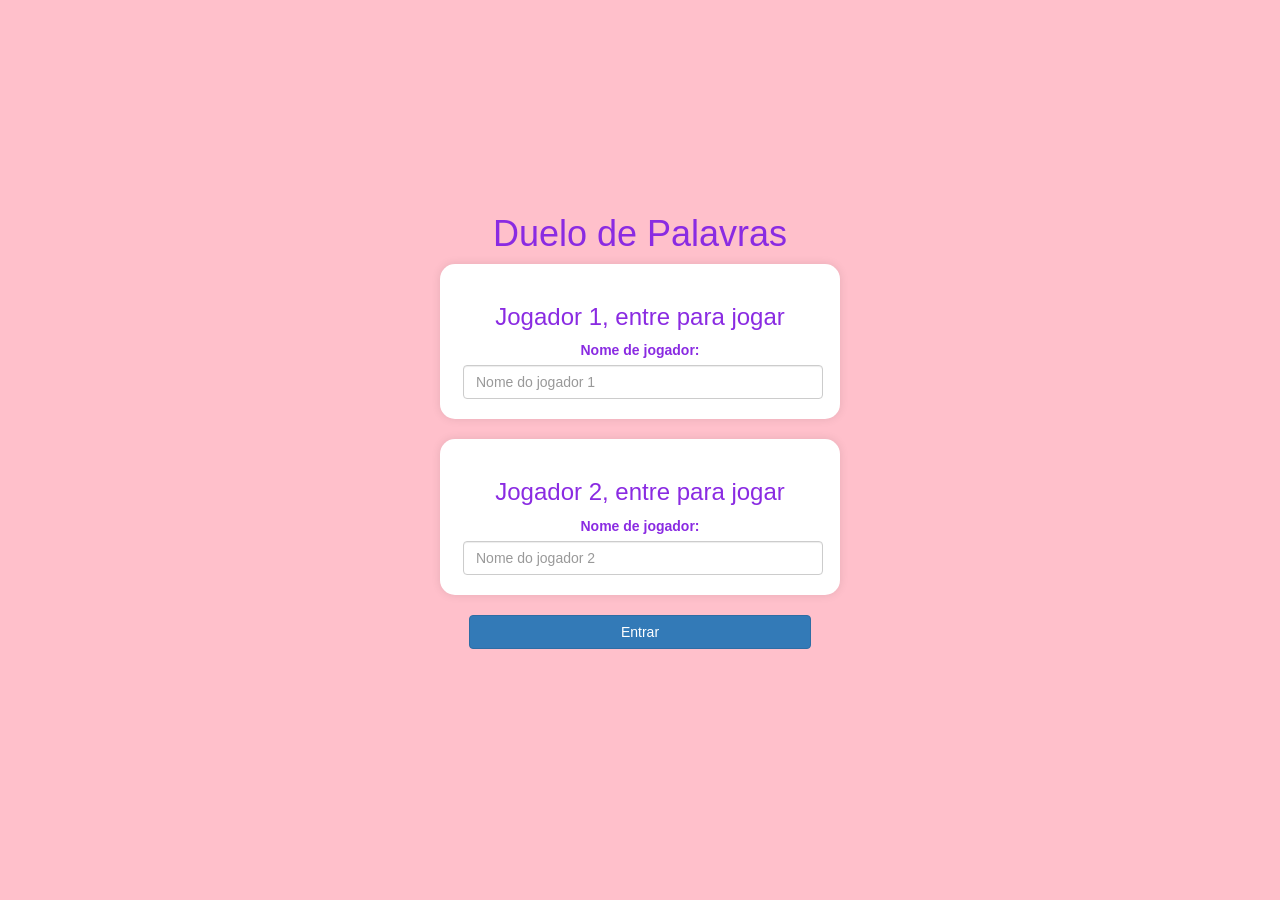
<file: index.html>
<!DOCTYPE html>
<html lang="en">
<head>
    <meta charset="UTF-8">
    <meta name="viewport" content="width=device-width, initial-scale=1.0">
    <title>Duelo das Palavras</title>
    <link rel="shortcut icon" href="https://i.postimg.cc/4dhf2XcR/favicon.png" type="image/png">

    <!-- Bootstrap CSS (Bootstrap 3.4.0) -->
    <link rel="stylesheet" href="https://maxcdn.bootstrapcdn.com/bootstrap/3.4.0/css/bootstrap.min.css">
    <script src="https://ajax.googleapis.com/ajax/libs/jquery/3.4.1/jquery.min.js"></script>
    <script src="https://maxcdn.bootstrapcdn.com/bootstrap/3.4.0/js/bootstrap.min.js"></script>

    <!-- CSS Personalizado -->
    <link rel="stylesheet" href="game.css">
</head>
<body>
    <div class="container">

        <h1>Duelo de Palavras</h1>

        <div class="login-div">
            <h3>Jogador 1, entre para jogar</h3>
            <label>Nome de jogador:</label>
            <input type="text" id="player1-name-input" class="form-control" placeholder="Nome do jogador 1">
        </div>

        <br>

        <div class="login-div">
            <h3>Jogador 2, entre para jogar</h3>
            <label>Nome de jogador:</label>
            <input type="text" id="player2-name-input" class="form-control" placeholder="Nome do jogador 2">
        </div>

        <br>

        <button style="width: 30%; margin-top: 0; margin-bottom: 5%;" class="btn btn-primary" onclick="addUser()">Entrar</button>
    </div>
    <script src="game-login.js"></script>
</body>
</html>
</file>
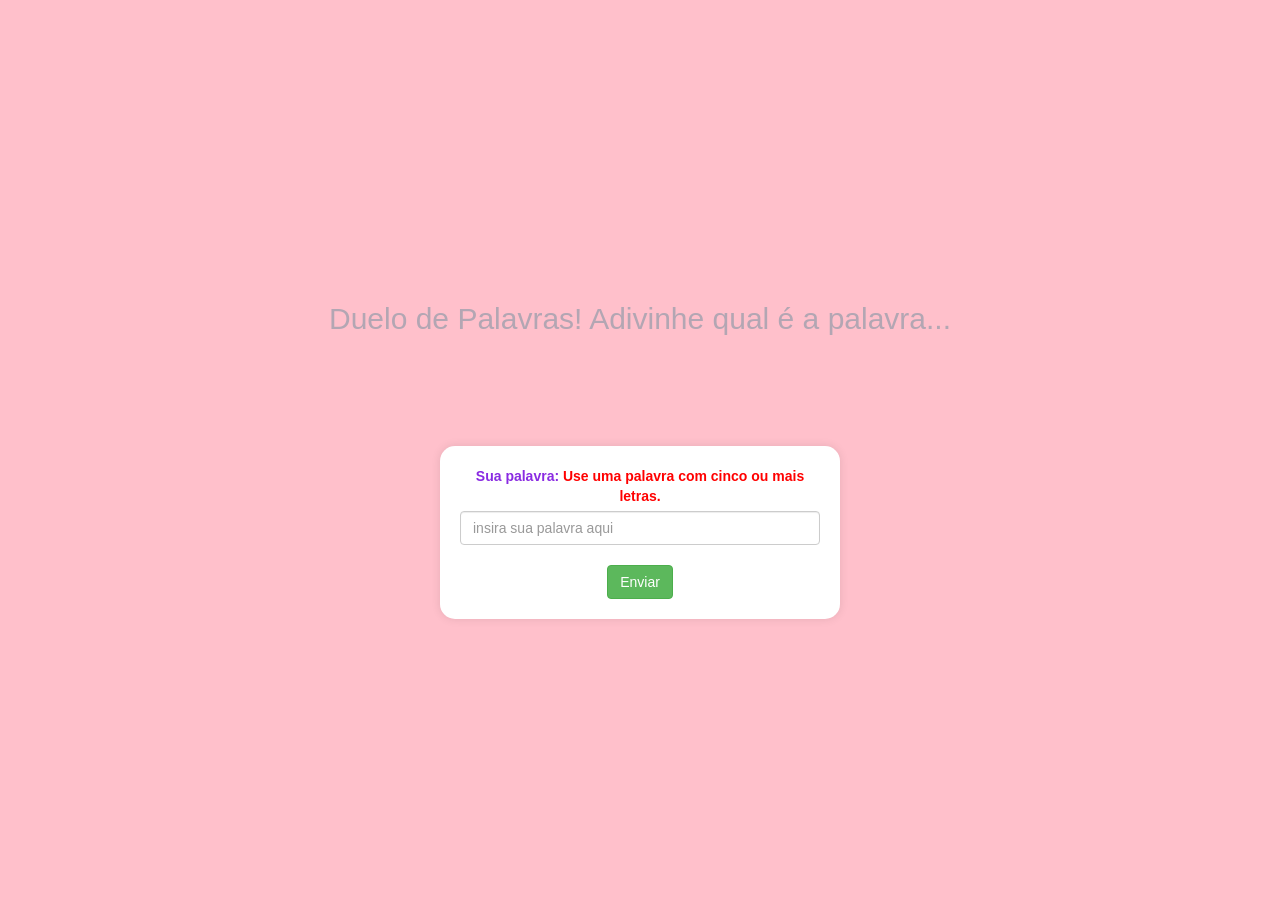
<file: game-page.html>
<!DOCTYPE html>
<html lang="en">
<head>
    <meta charset="UTF-8">
    <meta name="viewport" content="width=device-width, initial-scale=1.0">
    <title>Duelo de Palavras</title>
    <link rel="shortcut icon" href="https://i.postimg.cc/4dhf2XcR/favicon.png" type="image/png">

    <!-- Bootstrap CSS (Bootstrap 3.4.0) -->
    <link rel="stylesheet" href="https://maxcdn.bootstrapcdn.com/bootstrap/3.4.0/css/bootstrap.min.css">
    <script src="https://ajax.googleapis.com/ajax/libs/jquery/3.4.1/jquery.min.js"></script>
    <script src="https://maxcdn.bootstrapcdn.com/bootstrap/3.4.0/js/bootstrap.min.js"></script>

    <!-- CSS Personalizado -->
    <link rel="stylesheet" href="game.css">
</head>
<body>
    <h4 id="player1-name"></h4>
    <span id="player1-score"></span>

    <br>

    <h4 id="player2-name"></h4>
    <span id="player2-score"></span>

    <br>

    <div class="container">
        <h2 style="color: rgb(179, 166, 179);">Duelo de Palavras! Adivinhe qual é a palavra...</h2>
        <h3 id="player-question"></h3>
        <h3 id="player-answer"></h3>
        <div id="output" class="col-lg-6"></div>
        <br><br>
        <div class="login-div">
            <label>Sua palavra: <strong style="color: red; font-weight: bolder;">Use uma palavra com cinco ou mais letras.</strong></label>
            <input type="text" id="word" class="form-control" placeholder="insira sua palavra aqui">
            <br>
            <button class="btn btn-success" onclick="send()">Enviar</button>
        </div>
    </div>
    <script src="game-page.js"></script>
</body>
</html>
</file>
<file: game.css>
body{
    background: pink;
    color: blueviolet;
    text-align: center;
    margin: 0;
    padding: 0;
    height: 100vh;
    display: flex;
    justify-content: center;
    align-items: center;
}

.container{
    display: flex;
    justify-content: center;
    flex-direction: column;
    align-items: center;
    height: 100%;
}

.login-div{
    background: white;
    padding: 20px;
    border-radius: 15px;
    width: 100%;
    max-width: 400px;
    box-shadow: 0 0 10px rgba(0, 0, 0, 0.1);
}

#player1-name-input, #player2-name-input{
    display: inline-block;
    margin-left: 3px;
}
</file>
